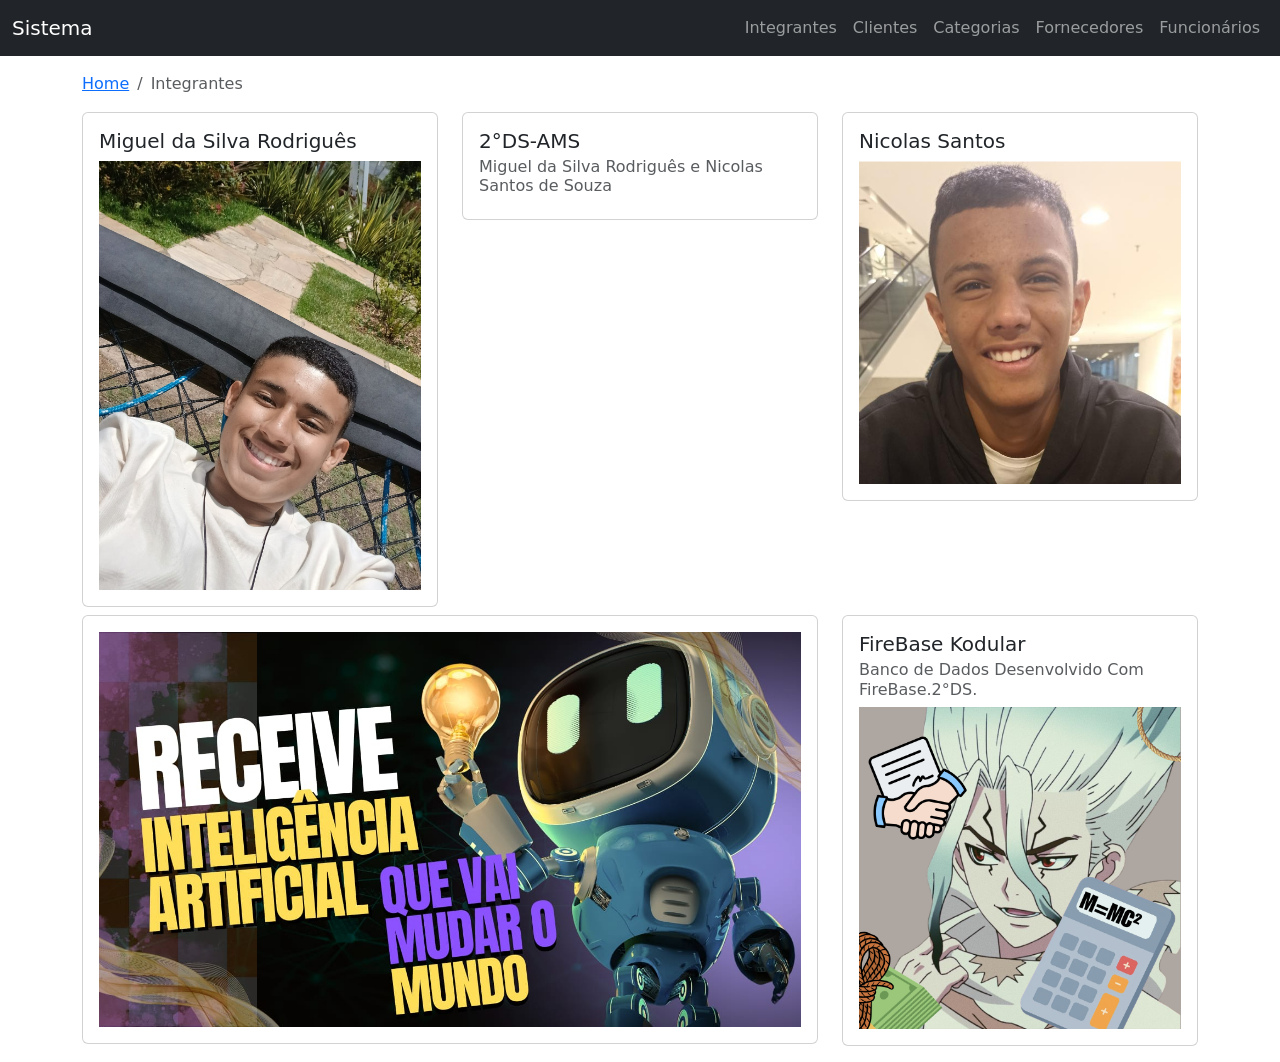
<file: Lista(Law)/Lista(Law)/Integrantes.html>
<!DOCTYPE html>
<html lang="pt-br">

<head>
    <meta charset="UTF-8">
    <title>Sistema</title>
    <meta name="viewport" content="width=device-width, initial-scale=1.0">
    <link href="https://cdn.jsdelivr.net/npm/bootstrap@5.3.0/dist/css/bootstrap.min.css" rel="stylesheet">
</head>

<body>
   <nav class="navbar navbar-expand-lg navbar-dark bg-dark">
        <div class="container-fluid">
            <!-- Logo-->
            <a class="navbar-brand" href="index.html">Sistema</a>
            <!-- Botão hambúrguer (mobile) -->
            <button class="navbar-toggler" type="button" data-bs-toggle="collapse" data-bs-target="#menu">
                <span class="navbar-toggler-icon"></span>
            </button>
            <!-- Menu -->
            <div class="collapse navbar-collapse" id="menu">
                <ul class="navbar-nav ms-auto">
                     <li class="nav-item">
                        <a class="nav-link" href="Integrantes.html">Integrantes</a>
                    </li>
                    <li class="nav-item">
                        <a class="nav-link" href="clientes.html">Clientes</a>
                    </li>
                    <li class="nav-item">
                        <a class="nav-link" href="categorias.html">Categorias</a>
                    </li>
                    <li class="nav-item">
                        <a class="nav-link" href="fornecedores.html">Fornecedores</a>
                    </li>
                   <li class="nav-item">
                        <a class="nav-link" href="funcionarios.html">Funcionários</a>
                    </li>
                </ul>
            </div>
        </div>
    </nav>


    <div id="resultado"></div>

    <div class="container mt-3">
        <nav aria-label="breadcrumb">
            <ol class="breadcrumb">
                <li class="breadcrumb-item"><a href="#">Home</a></li>
                <li class="breadcrumb-item active" aria-current="page">Integrantes</li>
            </ol>
        </nav>

        <div class="row">
            <div class="col-md-4 col-sm-12 mb-2">
                <div class="card">
                    <div class="card-body">
                        <h5 class="card-title">Miguel da Silva Rodriguês</h5>
                        <img src="img/Foto na Rede.jpeg" alt="Foto" width="100%" height="100%">
                    </div>
                </div>
            </div>
            <div class="col-md-4 col-sm-12 mb-2">
                <div class="card">
                    <div class="card-body">
                        <h5 class="card-title">2°DS-AMS</h5>
                        <h6 class="card-subtitle mb-2 text-muted">Miguel da Silva Rodriguês  
                             e Nicolas Santos de Souza</h6>
                        
                    </div>
                </div>
            </div>
            <div class="col-md-4 col-sm-12 mb-2">
                <div class="card">
                    <div class="card-body">
                        <h5 class="card-title">Nicolas Santos</h5>
                        <img src="img/Doctor Stone_2.png" alt="Foto" width="100%" height="100%">
                    </div>
                </div>

            </div>

        </div><!--fim row-->

        <div class="row">
            <div class="col-md-8 col-sm-12 mb-3">
                <div class="card">
                    <div class="card-body">
                        <img src="img/RECEIVE FOTO.jpeg" alt="Foto" width="100%" height="px">
                    </div>
                </div>
            </div>
            <div class="col-md-4 col-sm-12 mb-3">
                <div class="card">
                    <div class="card-body">
                         <h5 class="card-title">FireBase Kodular</h5>
                        <h6 class="card-subtitle mb-2 text-muted">Banco de Dados Desenvolvido  
                             Com FireBase.2°DS.</h6>
                        <img src="img/M=MC².png" alt="Foto" width="100%" height="100%">
                    </div>
                </div>
            </div>
        </div>
    </div>


    <script src="https://cdn.jsdelivr.net/npm/bootstrap@5.3.0/dist/js/bootstrap.bundle.min.js"></script>
</body>

</html>
</file>
